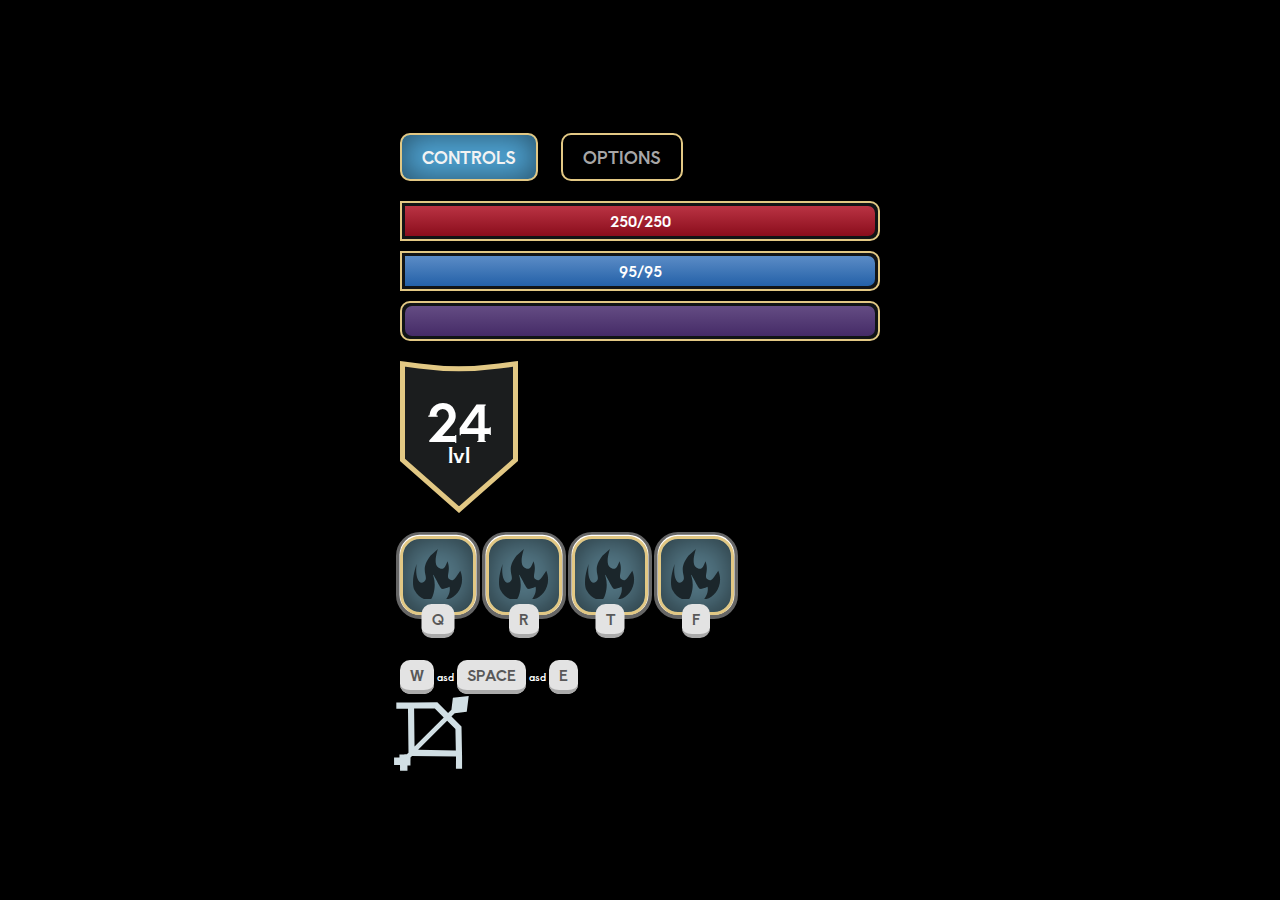
<file: test.html>
<!DOCTYPE html>
<html lang="en">
<head>
    <meta charset="UTF-8">
    <meta name="viewport" content="width=device-width, initial-scale=1.0">
    <title>Document</title>
    <link rel="stylesheet" href="./styles/reset.css">
    <link rel="stylesheet" href="general.css">
    <style>
        .grid{
            height: 100vh;
            display: grid;
            column-gap: 10px;
            align-items: center;
            justify-content: center;
        }
        .testAREA{
            width: 500px;
        }
        .testAREA > div{
           margin: 1rem;
        }
    </style>
</head>
<body>
    <div class="grid">
        <div class="testAREA">
            <div class="btn">CONTROLS</div>
            <div class="btn btn--inactive">OPTIONS</div>

            <div class="uibar uibar--border-radius-right">
                <span class="uibar__text">250/250</span>
                <div class="uibar__progress uibar__progress--health uibar__progress--border-radius-right"></div>
            </div>
            <div class="uibar uibar--border-radius-right">
                <span class="uibar__text">95/95</span>
                <div class="uibar__progress uibar__progress--mana uibar__progress--border-radius-right"></div>
            </div>
            <div class="uibar uibar--border-radius-right uibar--border-radius-left">
                <div class="uibar__progress uibar__progress--xp uibar__progress--border-radius-right uibar__progress--border-radius-left "></div>
            </div>
            <div class="shield">
                <object type="image/svg+xml" data="/svgs/shield.svg">
                </object>
                <div class="shield__content">
                    <span class="shield__level">24</span>
                    <span class="shield__info">lvl</span>
                </div>
            </div>
            <div style="display: flex; gap: 1rem;">
               <div class="invetoryslot"><svg width="50" height="50" viewBox="0 0 50 50" fill="none" xmlns="http://www.w3.org/2000/svg">
                    <path d="M11.0772 32.7166C16.9571 27.5905 5.4988 22.1629 17.4095 6.78455L24.9478 0C24.9478 0 19.5202 14.926 25.2494 18.5444C30.9785 22.1629 32.637 17.0368 34.4462 12.2122C38.3661 22.0121 32.3643 27.5092 36.5569 30.3043C40.1753 32.7166 40.7784 31.3597 47.2614 21.7106C53.5937 36.6366 42.2861 50.5072 33.0893 50.2057C33.0893 50.2057 38.0644 44.0242 36.5569 37.6919C32.9383 39.1996 30.3753 40.255 28.717 39.8027C27.0587 39.3504 18.0427 19.6601 20.5756 27.7413C23.7416 37.8427 19.671 50.658 16.8064 50.9595C13.9418 51.261 6.1017 50.0549 1.57867 41.3104C-2.94436 32.5658 3.68965 15.0768 3.68965 15.0768C1.72967 26.6859 5.7186 37.3882 11.0772 32.7166Z" class="icon_inactive"/>
                    </svg>
                    <span class="keyctrl invetoryslot--key">q</span>
                </div> 
                <div class="invetoryslot"><svg width="50" height="50" viewBox="0 0 50 50" fill="none" xmlns="http://www.w3.org/2000/svg">
                    <path d="M11.0772 32.7166C16.9571 27.5905 5.4988 22.1629 17.4095 6.78455L24.9478 0C24.9478 0 19.5202 14.926 25.2494 18.5444C30.9785 22.1629 32.637 17.0368 34.4462 12.2122C38.3661 22.0121 32.3643 27.5092 36.5569 30.3043C40.1753 32.7166 40.7784 31.3597 47.2614 21.7106C53.5937 36.6366 42.2861 50.5072 33.0893 50.2057C33.0893 50.2057 38.0644 44.0242 36.5569 37.6919C32.9383 39.1996 30.3753 40.255 28.717 39.8027C27.0587 39.3504 18.0427 19.6601 20.5756 27.7413C23.7416 37.8427 19.671 50.658 16.8064 50.9595C13.9418 51.261 6.1017 50.0549 1.57867 41.3104C-2.94436 32.5658 3.68965 15.0768 3.68965 15.0768C1.72967 26.6859 5.7186 37.3882 11.0772 32.7166Z" class="icon_inactive"/>
                    </svg>
                    <span class="keyctrl invetoryslot--key">r</span>
                </div> 
                <div class="invetoryslot"><svg width="50" height="50" viewBox="0 0 50 50" fill="none" xmlns="http://www.w3.org/2000/svg">
                    <path d="M11.0772 32.7166C16.9571 27.5905 5.4988 22.1629 17.4095 6.78455L24.9478 0C24.9478 0 19.5202 14.926 25.2494 18.5444C30.9785 22.1629 32.637 17.0368 34.4462 12.2122C38.3661 22.0121 32.3643 27.5092 36.5569 30.3043C40.1753 32.7166 40.7784 31.3597 47.2614 21.7106C53.5937 36.6366 42.2861 50.5072 33.0893 50.2057C33.0893 50.2057 38.0644 44.0242 36.5569 37.6919C32.9383 39.1996 30.3753 40.255 28.717 39.8027C27.0587 39.3504 18.0427 19.6601 20.5756 27.7413C23.7416 37.8427 19.671 50.658 16.8064 50.9595C13.9418 51.261 6.1017 50.0549 1.57867 41.3104C-2.94436 32.5658 3.68965 15.0768 3.68965 15.0768C1.72967 26.6859 5.7186 37.3882 11.0772 32.7166Z" class="icon_inactive"/>
                    </svg>
                    <span class="keyctrl invetoryslot--key">t</span>
                </div> 
                <div class="invetoryslot"><svg width="50" height="50" viewBox="0 0 50 50" fill="none" xmlns="http://www.w3.org/2000/svg">
                    <path d="M11.0772 32.7166C16.9571 27.5905 5.4988 22.1629 17.4095 6.78455L24.9478 0C24.9478 0 19.5202 14.926 25.2494 18.5444C30.9785 22.1629 32.637 17.0368 34.4462 12.2122C38.3661 22.0121 32.3643 27.5092 36.5569 30.3043C40.1753 32.7166 40.7784 31.3597 47.2614 21.7106C53.5937 36.6366 42.2861 50.5072 33.0893 50.2057C33.0893 50.2057 38.0644 44.0242 36.5569 37.6919C32.9383 39.1996 30.3753 40.255 28.717 39.8027C27.0587 39.3504 18.0427 19.6601 20.5756 27.7413C23.7416 37.8427 19.671 50.658 16.8064 50.9595C13.9418 51.261 6.1017 50.0549 1.57867 41.3104C-2.94436 32.5658 3.68965 15.0768 3.68965 15.0768C1.72967 26.6859 5.7186 37.3882 11.0772 32.7166Z" class="icon_inactive"/>
                    </svg>
                    <span class="keyctrl invetoryslot--key">f</span>
                </div> 
            </div>
            <br><br>
            <div><span class="keyctrl">w</span>  asd  <span class="keyctrl">space</span>  asd  <span class="keyctrl">e</span></div>
            
            <svg width="80" height="80" viewBox="0 0 80 80" fill="none" xmlns="http://www.w3.org/2000/svg">
                <g>
                <path fill-rule="evenodd" clip-rule="evenodd" d="M76.7548 16.714L78.7224 0.890367L62.8969 2.85602L61.4252 14.7046L58.0672 18.0626L47.3329 7.3283L24.0434 7.43372L17.9162 7.46145L17.9168 7.50967L6.32237 7.50967L6.32237 13.6367L17.9864 13.6367L18.4864 57.6434L16.7623 59.3675L14.3431 59.3675V59.4193H9.43552L9.43553 62.4715L4.06336 62.4715L4.06335 69.8955L10.0322 69.8955L10.0322 75.8642H17.4562L17.4562 70.4312L20.4473 70.4313L20.4473 65.5234L20.4993 65.5234L20.4993 62.4387L22.0511 60.8869L65.9943 61.5781L72.0696 61.5281L71.956 55.4882L71.5004 31.4958L61.4713 21.4667L64.7287 18.2093L76.7548 16.714ZM44.8065 13.4669L53.7347 22.3951L24.545 51.5848L24.113 13.5605L44.8065 13.4669ZM57.1388 25.7992L28.0906 54.8474L65.8262 55.3987L65.4213 34.0817L57.1388 25.7992ZM65.9426 73.6306L65.9943 61.5781L72.0696 61.5281L72.0696 73.6306L65.9426 73.6306Z" fill="#D1DFE4"/>
                </g>
                <defs>
        
                </svg>
            
        </div>
    </div>
    

</body>
</html>
</file>
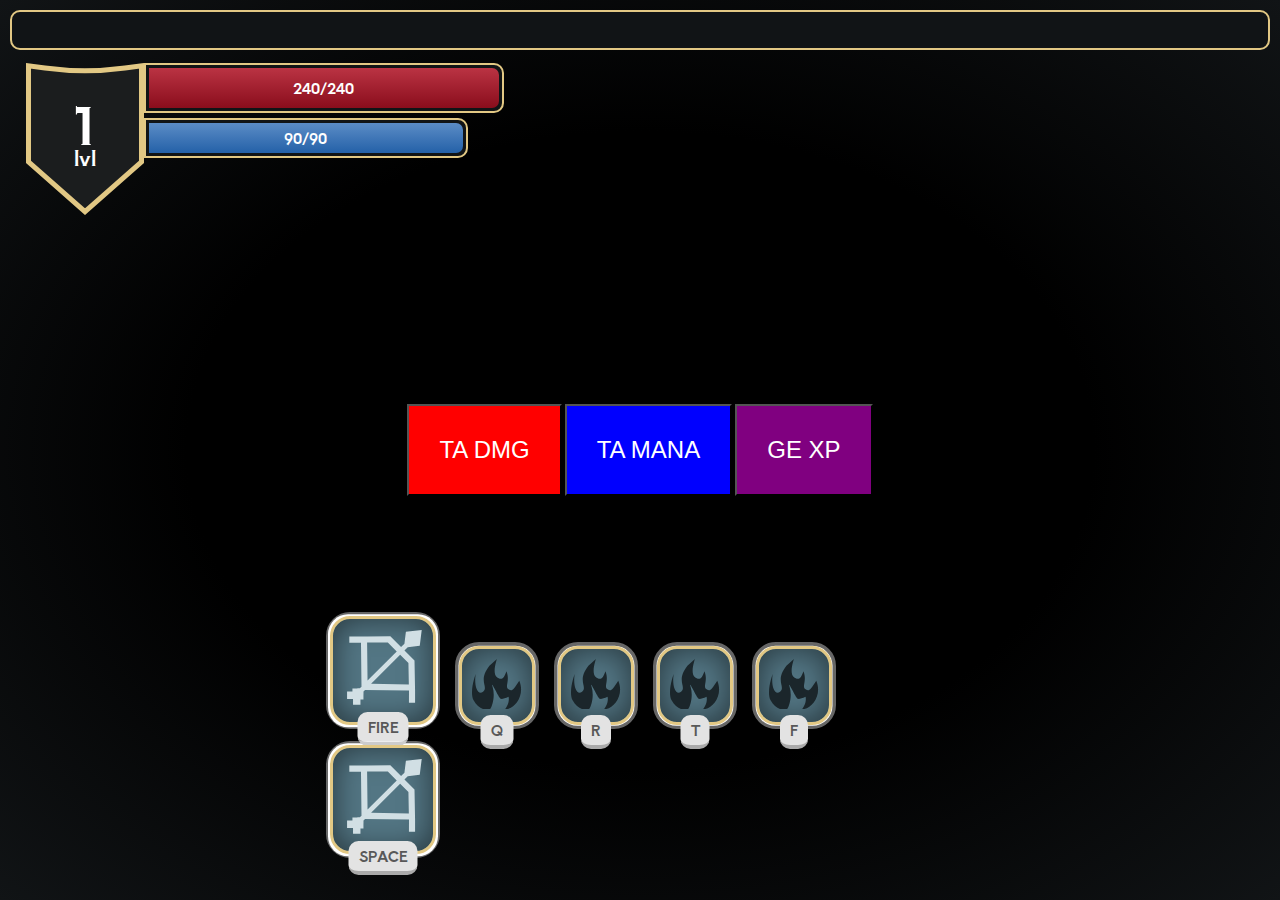
<file: ui_visual.html>
<!DOCTYPE html>
<html lang="en">
<head>
    <meta charset="UTF-8">
    <meta name="viewport" content="width=device-width, initial-scale=1.0">
    <title>Document</title>

    <link rel="stylesheet" href="/styles/reset.css">
    <link rel="stylesheet" href="general.css">
    <style>
        body{
            width: 100vw;
            height: 100vh;
        }
    </style>
</head>

<body>
    <div id="userInterface" class="user_interface">
        <div id="hurtVignette" class="hurt-vignette"></div>
        <div id="blackScreen" class="blackscreen">
            <div class="game_menu">
                <h2 class="game_menu__heading">Game paused</h2>

                <div class="game_menu__list">
                    <button class="btn" name="controls">controls</button>
                    <button class="btn btn--inactive" name="options">options</button>
                </div>

                <div class="game_menu__content">
                    <div class="row">
                        <div style="display: flex;">
                            <div class="keygrid">
                                <span class="keyctrl">w</span>
                                <span class="keyctrl">a</span>
                                <span class="keyctrl">s</span>
                                <span class="keyctrl">d</span>
                            </div>
                        </div>
                            
        
                        <p>Use WASD keys to move around.</p>
                    </div>
                    <div class="row">
                        <div><span class="keyctrl">e</span></div>
                        
          
                        <p>Use E key to interact with objects.</p>
                    </div>
                    <div class="row">
                        <div><span class="keyctrl">SPACE</span></div>
                        
          
                        <p>Use SPACE to perform a roll-maneuver.</p>
                    </div>
                    <div class="row">
                        <div><span class="keyctrl">lmb</span></div>
                        
          
                        <p>Use left mouse button to fire.</p>
                    </div>
                    <div class="row">
                        <div>
                            <svg width="58" height="62" viewBox="0 0 58 62" fill="none" xmlns="http://www.w3.org/2000/svg">
                                <g filter="url(#filter0_d_18_281)">
                                <path d="M12.3411 38.1612C9.89555 34.9845 10.3534 30.5463 13.1882 27.7115L16.815 24.0847C19.6092 21.2905 23.9646 20.8069 27.0969 23.2161C29.4295 25.0103 32.2161 27.3295 34.8624 29.9759C37.8045 32.918 40.1691 36.2066 41.8473 38.8622C43.7486 41.8708 43.0749 45.7019 40.5583 48.2186L37.4006 51.3763C34.8656 53.9113 31.0003 54.5819 27.9476 52.7022C25.1664 50.9897 21.7585 48.6166 18.9901 45.8482C16.516 43.3742 14.1876 40.5597 12.3411 38.1612Z" fill="#D9D9D9"/>
                                <rect x="16.1273" y="29.9751" width="4.0478" height="9.56752" rx="2.0239" transform="rotate(-45 16.1273 29.9751)" fill="#2A363B"/>
                                <path fill-rule="evenodd" clip-rule="evenodd" d="M13.2996 18.0059C13.1583 19.7715 13.5898 21.7554 14.1296 23.259C14.2941 23.7173 14.0625 24.2345 13.599 24.3838C13.1986 24.5128 12.7637 24.3191 12.614 23.926C11.9576 22.2016 11.3974 19.8183 11.5722 17.6333C11.6728 16.3774 12.0198 15.1447 12.7745 14.1486C13.5379 13.1411 14.6835 12.4227 16.2818 12.1463C18.1974 11.815 19.6455 12.0814 20.8118 12.8209C21.9337 13.5324 22.6489 14.6003 23.229 15.5001C23.2768 15.5741 23.3237 15.6471 23.3698 15.719C23.9248 16.5826 24.3796 17.2904 25.0084 17.825C25.6248 18.3492 26.4725 18.7499 27.9032 18.7104C30.5064 18.6386 32.0538 16.5058 32.5702 13.7131C32.8239 12.3411 32.8067 10.8856 32.5592 9.60547C32.3844 8.70165 32.1054 7.93703 31.7666 7.35751C31.5408 6.97127 31.5563 6.45602 31.8854 6.15289C32.2098 5.854 32.7188 5.8705 32.9703 6.23298C33.6092 7.15402 34.0282 8.31417 34.2592 9.50881C34.55 11.0123 34.5658 12.6824 34.2759 14.2502C33.705 17.3371 31.8583 20.3412 28.189 20.4424C26.3652 20.4928 25.0365 19.9627 23.9968 19.0786C23.1136 18.3276 22.4897 17.3516 21.9695 16.5377C21.9154 16.453 21.8624 16.3701 21.8103 16.2893C21.2169 15.369 20.7207 14.6825 20.0358 14.2482C19.3953 13.842 18.441 13.5715 16.8009 13.8552C15.5546 14.0707 14.7399 14.6085 14.2078 15.3107C13.667 16.0244 13.3837 16.9551 13.2996 18.0059Z" fill="#ECECEC"/>
                                </g>
                
                                </svg>
                        </div>
                        
          
                        <p>Use your mouse to aim.</p>
                    </div>
                    
                    
                </div>
                <div style="display: flex; justify-content: center; margin: 2rem;">
                    <button class="btn center" name="return">return</button>
                </div>
            </div>
        </div>
        <div class="xp_container">
            <div class="uibar uibar--border-radius-right uibar--border-radius-left">
                <div id="xpBar" class="uibar__progress uibar__progress--xp uibar__progress--border-radius-right uibar__progress--border-radius-left "></div>
            </div>
        </div>
        <div class="player_status_container">
            <div class="shield">
                <object type="image/svg+xml" data="/svgs/shield.svg">
                </object>
                <div class="shield__content">
                    <span id="displayLevel" class="shield__level">24</span>
                    <span class="shield__info">lvl</span>
                </div>
            </div>
            <div class="player_status_container__bars">
                <div class="uibar uibar--border-radius-right">
                    <span id="healthText" class="uibar__text">250/250</span>
                    <div id="healthBar" class="uibar__progress uibar__progress--health uibar__progress--border-radius-right"></div>
                </div>
                <div class="uibar uibar--border-radius-right">
                    <span id="manaText" class="uibar__text">95/95</span>
                    <div id="manaBar" class="uibar__progress uibar__progress--mana uibar__progress--border-radius-right"></div>
                </div>
            </div>
            
        </div>

        <div class="action_bar">
            <div class="invetoryslot">
                <svg width="80" height="80" viewBox="0 0 80 80" fill="none" xmlns="http://www.w3.org/2000/svg">
                    <g>
                    <path fill-rule="evenodd" clip-rule="evenodd" d="M76.7548 16.714L78.7224 0.890367L62.8969 2.85602L61.4252 14.7046L58.0672 18.0626L47.3329 7.3283L24.0434 7.43372L17.9162 7.46145L17.9168 7.50967L6.32237 7.50967L6.32237 13.6367L17.9864 13.6367L18.4864 57.6434L16.7623 59.3675L14.3431 59.3675V59.4193H9.43552L9.43553 62.4715L4.06336 62.4715L4.06335 69.8955L10.0322 69.8955L10.0322 75.8642H17.4562L17.4562 70.4312L20.4473 70.4313L20.4473 65.5234L20.4993 65.5234L20.4993 62.4387L22.0511 60.8869L65.9943 61.5781L72.0696 61.5281L71.956 55.4882L71.5004 31.4958L61.4713 21.4667L64.7287 18.2093L76.7548 16.714ZM44.8065 13.4669L53.7347 22.3951L24.545 51.5848L24.113 13.5605L44.8065 13.4669ZM57.1388 25.7992L28.0906 54.8474L65.8262 55.3987L65.4213 34.0817L57.1388 25.7992ZM65.9426 73.6306L65.9943 61.5781L72.0696 61.5281L72.0696 73.6306L65.9426 73.6306Z" fill="#D1DFE4"/>
                    </g>
                    <defs>
            
                    </svg>
                    <span class="keyctrl invetoryslot--key">fire</span>
            </div>
            <div class="invetoryslot"><svg width="50" height="50" viewBox="0 0 50 50" fill="none" xmlns="http://www.w3.org/2000/svg">
                <path d="M11.0772 32.7166C16.9571 27.5905 5.4988 22.1629 17.4095 6.78455L24.9478 0C24.9478 0 19.5202 14.926 25.2494 18.5444C30.9785 22.1629 32.637 17.0368 34.4462 12.2122C38.3661 22.0121 32.3643 27.5092 36.5569 30.3043C40.1753 32.7166 40.7784 31.3597 47.2614 21.7106C53.5937 36.6366 42.2861 50.5072 33.0893 50.2057C33.0893 50.2057 38.0644 44.0242 36.5569 37.6919C32.9383 39.1996 30.3753 40.255 28.717 39.8027C27.0587 39.3504 18.0427 19.6601 20.5756 27.7413C23.7416 37.8427 19.671 50.658 16.8064 50.9595C13.9418 51.261 6.1017 50.0549 1.57867 41.3104C-2.94436 32.5658 3.68965 15.0768 3.68965 15.0768C1.72967 26.6859 5.7186 37.3882 11.0772 32.7166Z" class="icon_inactive"/>
                </svg>
                <span class="keyctrl invetoryslot--key">q</span>
            </div> 
            <div class="invetoryslot"><svg width="50" height="50" viewBox="0 0 50 50" fill="none" xmlns="http://www.w3.org/2000/svg">
                <path d="M11.0772 32.7166C16.9571 27.5905 5.4988 22.1629 17.4095 6.78455L24.9478 0C24.9478 0 19.5202 14.926 25.2494 18.5444C30.9785 22.1629 32.637 17.0368 34.4462 12.2122C38.3661 22.0121 32.3643 27.5092 36.5569 30.3043C40.1753 32.7166 40.7784 31.3597 47.2614 21.7106C53.5937 36.6366 42.2861 50.5072 33.0893 50.2057C33.0893 50.2057 38.0644 44.0242 36.5569 37.6919C32.9383 39.1996 30.3753 40.255 28.717 39.8027C27.0587 39.3504 18.0427 19.6601 20.5756 27.7413C23.7416 37.8427 19.671 50.658 16.8064 50.9595C13.9418 51.261 6.1017 50.0549 1.57867 41.3104C-2.94436 32.5658 3.68965 15.0768 3.68965 15.0768C1.72967 26.6859 5.7186 37.3882 11.0772 32.7166Z" class="icon_inactive"/>
                </svg>
                <span class="keyctrl invetoryslot--key">r</span>
            </div> 
            <div class="invetoryslot"><svg width="50" height="50" viewBox="0 0 50 50" fill="none" xmlns="http://www.w3.org/2000/svg">
                <path d="M11.0772 32.7166C16.9571 27.5905 5.4988 22.1629 17.4095 6.78455L24.9478 0C24.9478 0 19.5202 14.926 25.2494 18.5444C30.9785 22.1629 32.637 17.0368 34.4462 12.2122C38.3661 22.0121 32.3643 27.5092 36.5569 30.3043C40.1753 32.7166 40.7784 31.3597 47.2614 21.7106C53.5937 36.6366 42.2861 50.5072 33.0893 50.2057C33.0893 50.2057 38.0644 44.0242 36.5569 37.6919C32.9383 39.1996 30.3753 40.255 28.717 39.8027C27.0587 39.3504 18.0427 19.6601 20.5756 27.7413C23.7416 37.8427 19.671 50.658 16.8064 50.9595C13.9418 51.261 6.1017 50.0549 1.57867 41.3104C-2.94436 32.5658 3.68965 15.0768 3.68965 15.0768C1.72967 26.6859 5.7186 37.3882 11.0772 32.7166Z" class="icon_inactive"/>
                </svg>
                <span class="keyctrl invetoryslot--key">t</span>
            </div> 
            <div class="invetoryslot"><svg width="50" height="50" viewBox="0 0 50 50" fill="none" xmlns="http://www.w3.org/2000/svg">
                <path d="M11.0772 32.7166C16.9571 27.5905 5.4988 22.1629 17.4095 6.78455L24.9478 0C24.9478 0 19.5202 14.926 25.2494 18.5444C30.9785 22.1629 32.637 17.0368 34.4462 12.2122C38.3661 22.0121 32.3643 27.5092 36.5569 30.3043C40.1753 32.7166 40.7784 31.3597 47.2614 21.7106C53.5937 36.6366 42.2861 50.5072 33.0893 50.2057C33.0893 50.2057 38.0644 44.0242 36.5569 37.6919C32.9383 39.1996 30.3753 40.255 28.717 39.8027C27.0587 39.3504 18.0427 19.6601 20.5756 27.7413C23.7416 37.8427 19.671 50.658 16.8064 50.9595C13.9418 51.261 6.1017 50.0549 1.57867 41.3104C-2.94436 32.5658 3.68965 15.0768 3.68965 15.0768C1.72967 26.6859 5.7186 37.3882 11.0772 32.7166Z" class="icon_inactive"/>
                </svg>
                <span class="keyctrl invetoryslot--key">f</span>
            </div> 
            <div class="invetoryslot">
                <svg width="80" height="80" viewBox="0 0 80 80" fill="none" xmlns="http://www.w3.org/2000/svg">
                    <g>
                    <path fill-rule="evenodd" clip-rule="evenodd" d="M76.7548 16.714L78.7224 0.890367L62.8969 2.85602L61.4252 14.7046L58.0672 18.0626L47.3329 7.3283L24.0434 7.43372L17.9162 7.46145L17.9168 7.50967L6.32237 7.50967L6.32237 13.6367L17.9864 13.6367L18.4864 57.6434L16.7623 59.3675L14.3431 59.3675V59.4193H9.43552L9.43553 62.4715L4.06336 62.4715L4.06335 69.8955L10.0322 69.8955L10.0322 75.8642H17.4562L17.4562 70.4312L20.4473 70.4313L20.4473 65.5234L20.4993 65.5234L20.4993 62.4387L22.0511 60.8869L65.9943 61.5781L72.0696 61.5281L71.956 55.4882L71.5004 31.4958L61.4713 21.4667L64.7287 18.2093L76.7548 16.714ZM44.8065 13.4669L53.7347 22.3951L24.545 51.5848L24.113 13.5605L44.8065 13.4669ZM57.1388 25.7992L28.0906 54.8474L65.8262 55.3987L65.4213 34.0817L57.1388 25.7992ZM65.9426 73.6306L65.9943 61.5781L72.0696 61.5281L72.0696 73.6306L65.9426 73.6306Z" fill="#D1DFE4"/>
                    </g>
                    <defs>
            
                    </svg>
                    <span class="keyctrl invetoryslot--key">space</span>
            </div>
            
        </div>
       

        <div class="vignette"></div>

         <!--ENDAST FÖR TEST-SIDAN NEDANFÖR-->
         <div class="TESTING_UI">
            <div>
                <button class="testBtn" name="dmg">TA DMG</button>
                <button class="testBtn" name="mana">TA MANA</button>
                <button class="testBtn" name="exp">GE XP</button>
             </div>
            
        </div>
         <!-- SLUT PÅ ENDAST TESTING -->
    </div>


    <script src="./ui_test_script.js"></script>
</body>
</html>
</file>
<file: general.css>
@import url('./styles/variables.css');
@import url('./styles/ui/main_ui.css');
.flex-row {
    display: flex;
    flex-direction: row;
}

.flex-col {
    display: flex;
    flex-direction: column;
}

.inventory {
    position: absolute;
    top: 25%;
    left: 20%;
    width: 60vw;
    height: 30vw;
    background-color: rgba(50, 35, 20, 0.8);
    border-radius: 5px;
    display: flex;
    visibility: hidden;
    border: 2px solid rgb(26, 26, 26);
}

.inventory-left {
    width: 40%;
    height: 100%;
    display: flex;
    flex-direction: column;
}

.inventory-right {
    width: 60%;
    padding: 1%;
}

.item-slot {
    background-color: rgb(122, 31, 31);
    box-shadow: inset 0px 0px 3px 0px;
}

.item-slot:hover {
    background-color: purple;
}

.equipment {
    width: 100%;
    height: 75%;
    display: flex;
    flex-direction: column;
    justify-content: space-evenly;
    border-bottom: 3px solid rgba(25, 25, 25, 0.8)
}

.equipment-row {
    width: 100%;
    height: 25%;
    display: flex;
    justify-content: space-evenly;
}

.equipment-slot {
    width: 20%;
    height: 75%;
    align-self: center;
}

.equipment-slot > img {
    padding: 5%;
    width: 100%;
    height: 100%;
}

.accessory-slot {
    width: 15%;
    height: 60%;
    background-color: rgb(49, 14, 14);
}

.fade-out {
    animation: fadeOut 0.5s forwards;
}

.fade-in {
    
    animation: fadeIn 1s forwards;
}

.player-stats {
    font-size: 1.2rem;
    font-weight: 550;
    color: rgb(180, 180, 180);
    padding: 2%;
    width: 100%;
    height: 25%;
}


.inventory-rows {
    width: 100%;
    height: 100%;
}

.inventory-row {
    width: 100%;
    height: 20%;
    display: flex;
}

.inventory-slot {
    position: relative;
    height: 100%;
    width: 100%;
    /* flex-grow: 1; */
}

.inventory-slot > img {
    padding: 5%;
    width: 100%;
    height: 100%;
}

.item-info-box {
    pointer-events: none;
    visibility: hidden;
    position: absolute;
    left: 0%;
    top: 0%;
    z-index: 1;
    padding: 1%;
    background-color: rgba(50, 35, 20, 0.8);
    border-radius: 5px;
    border: 2px solid rgb(26, 26, 26);
    width: 25%;
    height: 25%;

}

.item-info-box > h2{
    border-bottom: 3px solid rgb(26, 26, 26);
}




body {
    /* background-image:url('../images/background.jpg');
    background-position:center top;
    background-attachment:fixed;
    background-position:center;  */
    /* background-image:url('../images/background.png'); */
    background-color: rgb(0, 0, 0);
    color:white;
    width: 100%;
    height: 100%;
}

.game-textbox {
    background-color: rgba(50, 35, 20, 0.8);
}

#game-instruction-box {
    position: absolute;
    top: 25%;
    left: 25%;
    width: 50%;
    height: 50%;
    z-index: 0;
    display: block;
}

@keyframes fadeIn {
    0% { 
        opacity: 0;         
    }
    100% { 
        opacity: 1; 
        visibility: visible;
    }
  }

  @keyframes fadeOut {
    0% { opacity: 1; }
    100% { 
        opacity: 0; 
        visibility: hidden;
    }
  }

#game-instruction-box > * {
    margin-left: 5%;
}


main {
    width: 100%;
    height: 100%;
}

div#canvasDiv {
    width:100%;
    height:100vh;
    display: flex;
    align-items: center;
    justify-content: center;
    /* background-color: rgba(255,255,255,0.2); */
    
    /* background-position:center top; */
    /* background-attachment:absolute; */
    /* background-repeat: repeat-x; */
    /* background-position:center;  */
    color:white;

    cursor: crosshair;
}

#user_interface_canvas {
    position: absolute;
    width: 100%;
    height: 100%;
    pointer-events:none;
}

#cover {
    position: absolute;
    top: 0;
    width: 100%;
    height: 96px;
    pointer-events:none;
    /* background-color: black;
    opacity: 0.5; */
}

#canvas {
    /* width:100vw;
    height:100vh; */
    image-rendering: -moz-crisp-edges;    /* Firefox */
    image-rendering: -webkit-crisp-edges; /* Webkit (Safari) */
    image-rendering: crisp-edges; 
}

.unselectable {
    -webkit-touch-callout: none;
    -webkit-user-select: none;
    -khtml-user-select: none;
    -moz-user-select: none;
    -ms-user-select: none;
    user-select: none;
}

.bomb-icon {
    position: absolute;
    top: 50%;
    left: 50%;
    border-radius: 100%;
    width: 100px;
    height: 100px;
    background-color: yellow;
}

.bomb-icon_cooldown_overlay {
    text-align: center;
    width: 100%;
    height: 100%;
    border-radius: 100%;
    background-color: #E53B3B;
    background: linear-gradient(90deg, rgba(225, 225, 225, 0.5) 50%, transparent 50%), linear-gradient(265deg, transparent 50%, rgba(225, 225, 225, 0.5) 50%)
}

.health-bar, .mana-bar {
    border: 2px solid black;
    border-radius: 10px;
    text-align: center;
    display: flex;
    justify-content: center;
}

.health-bar {
    position: absolute;
    top: 2%;
    left: 2%;
    width: 25%;
    height: 6%;
}

.mana-bar {
    position: absolute;
    top: 9%;
    left: 2%;
    width: 10%;
    height: 4%;
}

.health-bar-text, .mana-bar-text
{
    margin-top: auto;
    margin-bottom: auto;
    color: black;
    font-weight: 600;
    font-size: 1.2em;
}
</file>
